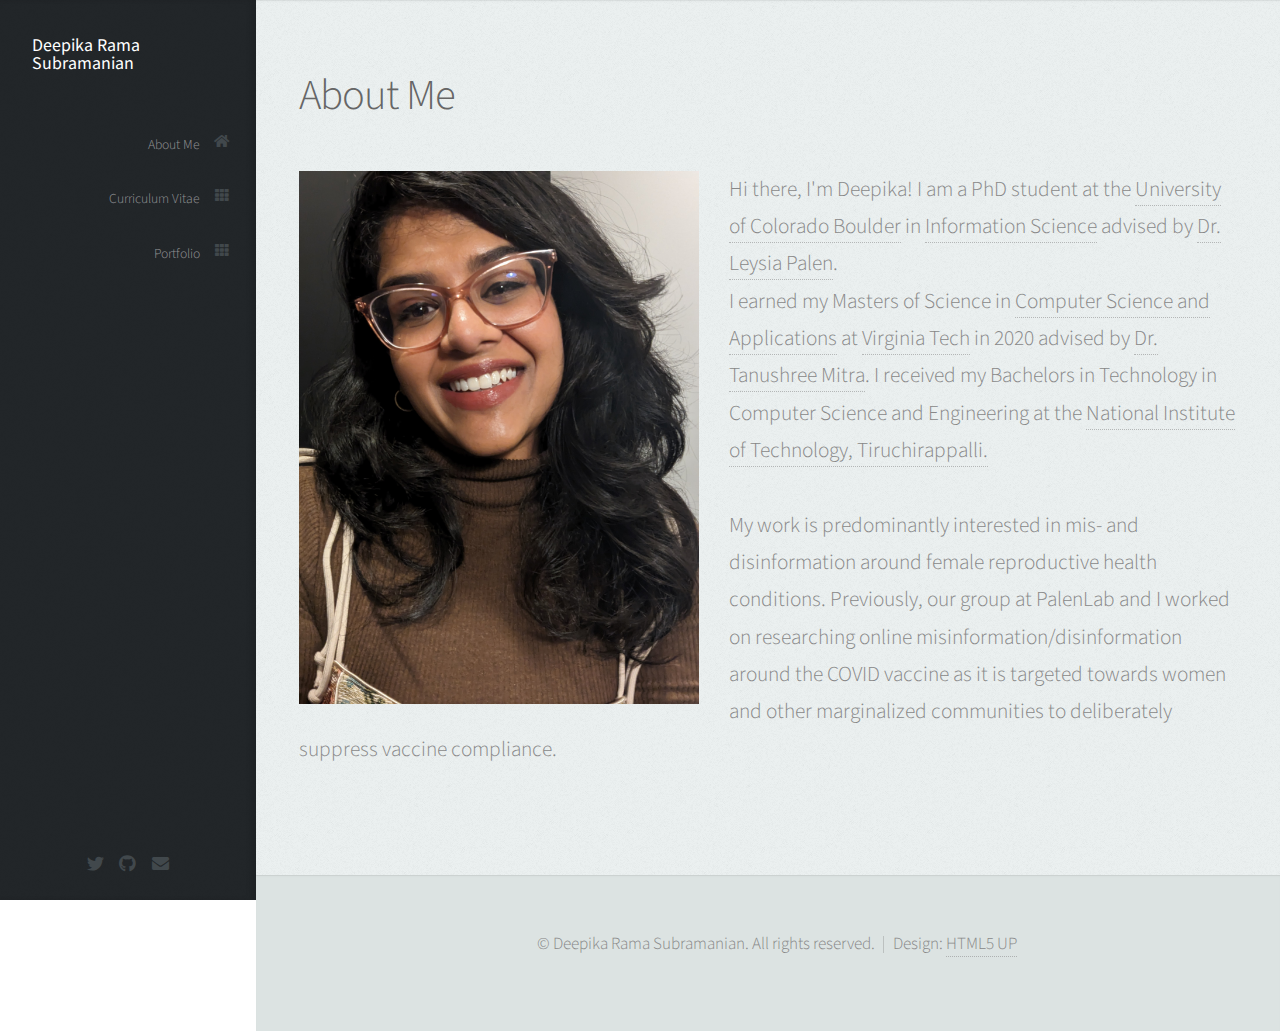
<file: index.html>
<!DOCTYPE HTML>
<!--
	Prologue by HTML5 UP
	html5up.net | @ajlkn
	Free for personal and commercial use under the CCA 3.0 license (html5up.net/license)
-->
<html>
	<head>
		<title>Deepika Rama Subramanian | Ph.D. Student in Information Science at CU Boulder</title>
		<meta charset="utf-8" />
		<meta name="viewport" content="width=device-width, initial-scale=1, user-scalable=no" />
		<link rel="stylesheet" href="assets/css/main.css" />
	</head>
	<body class="is-preload">

		<!-- Header -->
			<div id="header">

				<div class="top">

					<!-- Logo -->
						<div id="logo">
							<!--<span class="image avatar48"><img src="images/avatar.jpg" alt="" /></span>-->
							<h1 id="title">Deepika Rama Subramanian</h1>
						</div>

					<!-- Nav -->
						<nav id="nav">
							<ul>
								<li><!--<a href="#top" id="top-link"><span class="icon solid fa-home">Intro</span></a>--></li>
								<li><!--<a href="#portfolio" id="portfolio-link"><span class="icon solid fa-th">Portfolio</span></a>--></li>
								<li><a href="index.html" id="about-link"><span class="icon solid fa-home">About Me</span></a></li>
								<li><a href="cvpage.html" id="about-link"><span class="icon solid fa-th">Curriculum Vitae</span></a></li>
								<li><a href="portfolio.html" id="about-link"><span class="icon solid fa-th">Portfolio</span></a></li>

								<!--<li><a href="#contact" id="contact-link"><span class="icon solid fa-envelope">Contact</span></a></li>-->
							</ul>
						</nav>

				</div>

				<div class="bottom">

					<!-- Social Icons -->
						<ul class="icons">
							<li><a href="https://twitter.com/DRamaSub" class="icon brands fa-twitter"><span class="label">Twitter</span></a></li>
							<li><a href="https://github.com/deepika-ramasub" class="icon brands fa-github"><span class="label">Github</span></a></li>
							<li><a href="mailto:dera6803@colorado.edu" class="icon solid fa-envelope"><span class="label">Email</span></a></li>
						</ul>

				</div>

			</div>

		<!-- Main -->
			<div id="main">

							<!-- About Me -->
					<section id="about" class="three">
						<div class="container">
								<header>
									<h2>About Me</h2>
								</header>
							
							<a class="image featured"><img src="images/avatar.jpg" alt="" /></a>

							<p>
								Hi there, I'm Deepika! I am a PhD student at the <a href="https://www.colorado.edu/">University of Colorado Boulder</a> in <a href="https://www.colorado.edu/cmci/infoscience">Information Science</a> advised by <a href="https://cmci.colorado.edu/~palen/">Dr. Leysia Palen</a>. <br />
								I earned my Masters of Science in <a href="https://www.cs.vt.edu/">Computer Science and Applications</a> at <a href="https://www.vt.edu/">Virginia Tech</a> in 2020 advised by <a href="http://faculty.washington.edu/tmitra/">Dr. Tanushree Mitra</a>. I received my Bachelors in Technology in Computer Science and Engineering at the <a href="https://nitt.edu/"> National Institute of Technology, Tiruchirappalli.</a> <br /><br />
								My work is predominantly interested in mis- and disinformation around female reproductive health conditions. Previously, our group at PalenLab and I worked on researching  online misinformation/disinformation around the COVID vaccine as it is targeted towards women and other marginalized communities to deliberately suppress vaccine compliance.
							</p>

						</div>
					</section>

				<!-- Contact -->
					<!--<section id="contact" class="four">
						<div class="container">

							<header>
								<h2>Contact</h2>
							</header>

							<p>Elementum sem parturient nulla quam placerat viverra
							mauris non cum elit tempus ullamcorper dolor. Libero rutrum ut lacinia
							donec curae mus. Eleifend id porttitor ac ultricies lobortis sem nunc
							orci ridiculus faucibus a consectetur. Porttitor curae mauris urna mi dolor.</p>

							<form method="post" action="#">
								<div class="row">
									<div class="col-6 col-12-mobile"><input type="text" name="name" placeholder="Name" /></div>
									<div class="col-6 col-12-mobile"><input type="text" name="email" placeholder="Email" /></div>
									<div class="col-12">
										<textarea name="message" placeholder="Message"></textarea>
									</div>
									<div class="col-12">
										<input type="submit" value="Send Message" />
									</div>
								</div>
							</form>

						</div>
					</section>-->

			</div>

		<!-- Footer -->
			<div id="footer">

				<!-- Copyright -->
					<ul class="copyright">
						<li>&copy; Deepika Rama Subramanian. All rights reserved.</li><li>Design: <a href="http://html5up.net">HTML5 UP</a></li>
					</ul>

			</div>

		<!-- Scripts -->
			<script src="assets/js/jquery.min.js"></script>
			<script src="assets/js/jquery.scrolly.min.js"></script>
			<script src="assets/js/jquery.scrollex.min.js"></script>
			<script src="assets/js/browser.min.js"></script>
			<script src="assets/js/breakpoints.min.js"></script>
			<script src="assets/js/util.js"></script>
			<script src="assets/js/main.js"></script>

	</body>
</html>
</file>
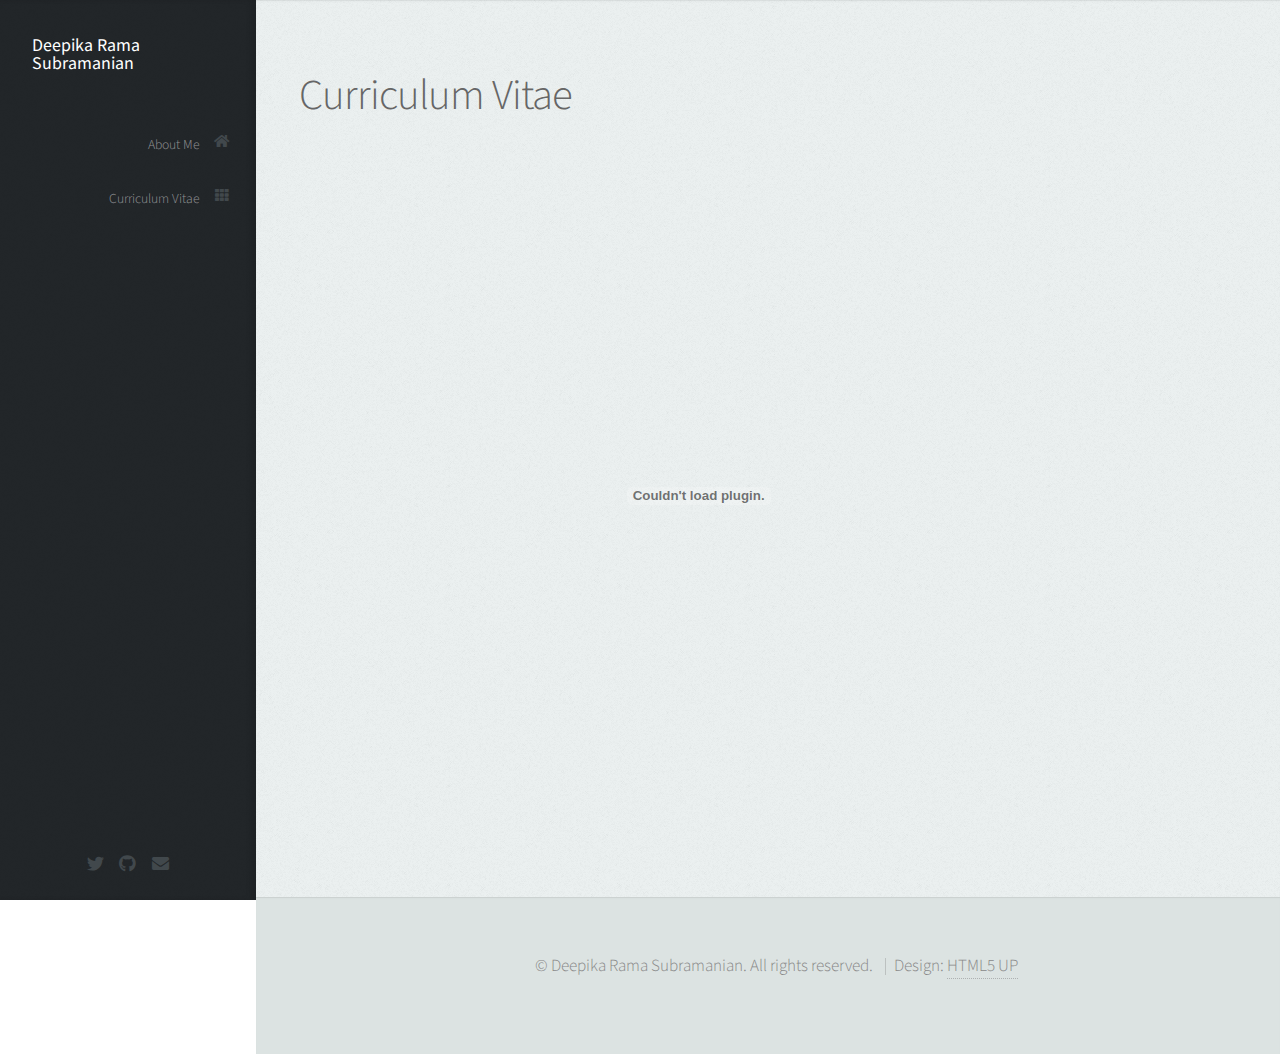
<file: cvpage.html>
<!DOCTYPE HTML>
<!--
	Prologue by HTML5 UP
	html5up.net | @ajlkn
	Free for personal and commercial use under the CCA 3.0 license (html5up.net/license)
-->
<html>
	<head>
		<title>Deepika Rama Subramanian | Ph.D. Student in Information Science at CU Boulder</title>
		<meta charset="utf-8" />
		<meta name="viewport" content="width=device-width, initial-scale=1, user-scalable=no" />
		<link rel="stylesheet" href="assets/css/main.css" />
	</head>
	<body class="is-preload">

		<!-- Header -->
		<div id="header">

			<div class="top">

				<!-- Logo -->
				<div id="logo">
					<!--<span class="image avatar48"><img src="images/avatar.jpg" alt="" /></span>-->
					<h1 id="title">Deepika Rama Subramanian</h1>
				</div>

				<!-- Nav -->
				<nav id="nav">
					<ul>
						<li><!--<a href="#top" id="top-link"><span class="icon solid fa-home">Intro</span></a>--></li>
						<li><!--<a href="#portfolio" id="portfolio-link"><span class="icon solid fa-th">Portfolio</span></a>--></li>
						<li><a href="index.html" id="about-link"><span class="icon solid fa-home">About Me</span></a></li>
						<li><a href="cvpage.html" id="about-link"><span class="icon solid fa-th">Curriculum Vitae</span></a></li>

						<!--<li><a href="#contact" id="contact-link"><span class="icon solid fa-envelope">Contact</span></a></li>-->
					</ul>
				</nav>

			</div>

			<div class="bottom">

				<!-- Social Icons -->
				<ul class="icons">
					<li><a href="https://twitter.com/DRamaSub" class="icon brands fa-twitter"><span class="label">Twitter</span></a></li>
					<li><a href="https://github.com/deepika-ramasub" class="icon brands fa-github"><span class="label">Github</span></a></li>
					<li><a href="mailto:dera6803@colorado.edu" class="icon solid fa-envelope"><span class="label">Email</span></a></li>
				</ul>

			</div>

		</div>
		<div id="main">

			<!-- About Me -->
			<section id="about" class="three">
				<div class="container">
					<header>
						<h2>Curriculum Vitae</h2>
					</header>
					<embed src="CVDeepika.pdf" width="800px" height="650px" />
				</div>
			</section>
			</div>
			<div id="footer">

				<!-- Copyright -->
				<ul class="copyright">
					<li>&copy; Deepika Rama Subramanian. All rights reserved.</li>
					<li>Design: <a href="http://html5up.net">HTML5 UP</a></li>
				</ul>

			</div>


			<!-- Scripts -->
			<script src="assets/js/jquery.min.js"></script>
			<script src="assets/js/jquery.scrolly.min.js"></script>
			<script src="assets/js/jquery.scrollex.min.js"></script>
			<script src="assets/js/browser.min.js"></script>
			<script src="assets/js/breakpoints.min.js"></script>
			<script src="assets/js/util.js"></script>
			<script src="assets/js/main.js"></script>

</body>
</html>
</file>
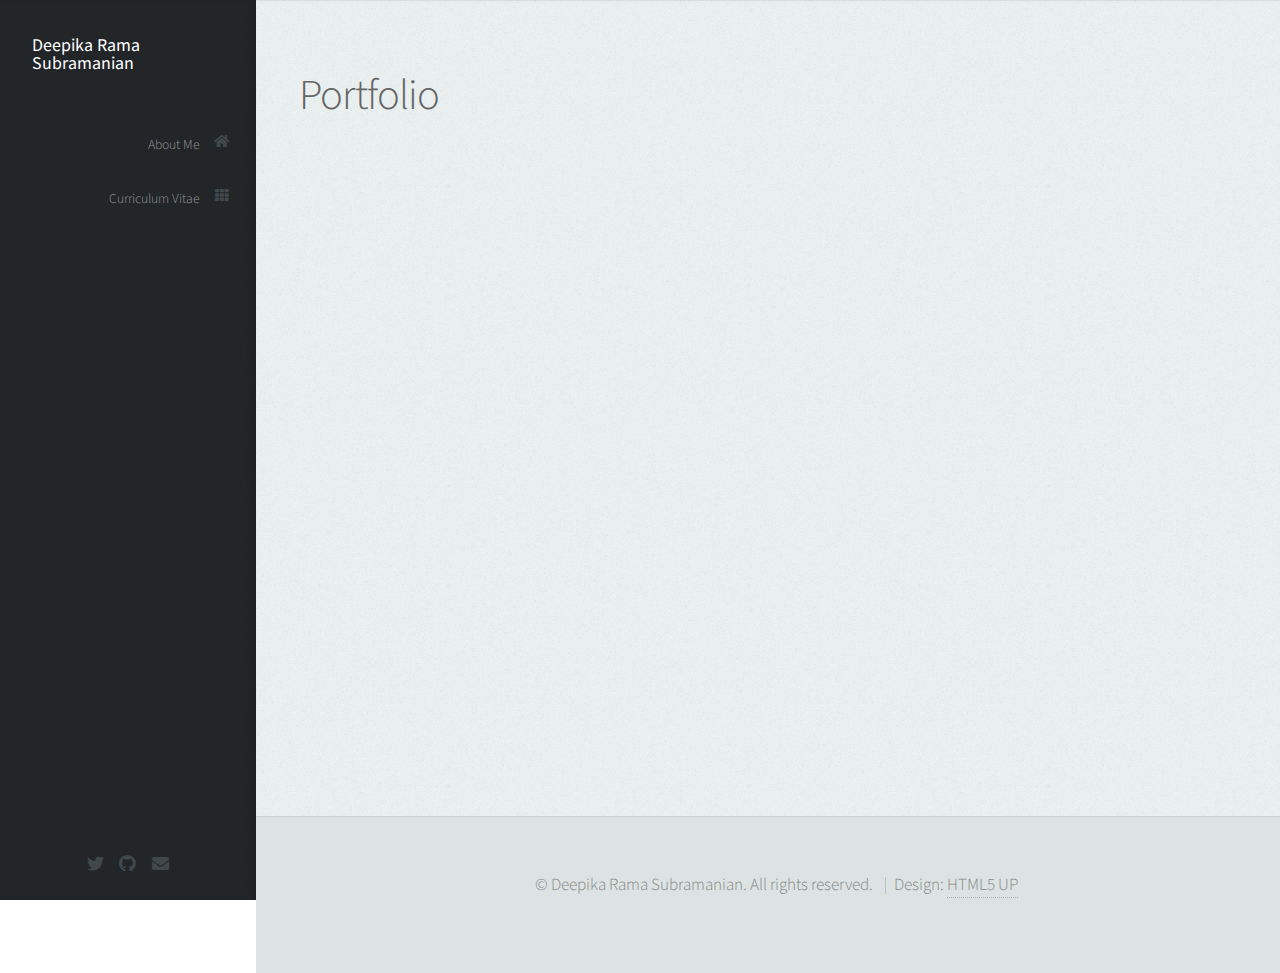
<file: portfolio.html>
<!DOCTYPE HTML>
<!--
	Prologue by HTML5 UP
	html5up.net | @ajlkn
	Free for personal and commercial use under the CCA 3.0 license (html5up.net/license)
-->
<html>
	<head>
		<title>Deepika Rama Subramanian | Ph.D. Student in Information Science at CU Boulder</title>
		<meta charset="utf-8" />
		<meta name="viewport" content="width=device-width, initial-scale=1, user-scalable=no" />
		<link rel="stylesheet" href="assets/css/main.css" />
	</head>
	<body class="is-preload">

		<!-- Header -->
		<div id="header">

			<div class="top">

				<!-- Logo -->
				<div id="logo">
					<!--<span class="image avatar48"><img src="images/avatar.jpg" alt="" /></span>-->
					<h1 id="title">Deepika Rama Subramanian</h1>
				</div>

				<!-- Nav -->
				<nav id="nav">
					<ul>
						<li><!--<a href="#top" id="top-link"><span class="icon solid fa-home">Intro</span></a>--></li>
						<li><!--<a href="#portfolio" id="portfolio-link"><span class="icon solid fa-th">Portfolio</span></a>--></li>
						<li><a href="index.html" id="about-link"><span class="icon solid fa-home">About Me</span></a></li>
						<li><a href="cvpage.html" id="about-link"><span class="icon solid fa-th">Curriculum Vitae</span></a></li>

						<!--<li><a href="#contact" id="contact-link"><span class="icon solid fa-envelope">Contact</span></a></li>-->
					</ul>
				</nav>

			</div>

			<div class="bottom">

				<!-- Social Icons -->
				<ul class="icons">
					<li><a href="https://twitter.com/DRamaSub" class="icon brands fa-twitter"><span class="label">Twitter</span></a></li>
					<li><a href="https://github.com/deepika-ramasub" class="icon brands fa-github"><span class="label">Github</span></a></li>
					<li><a href="mailto:dera6803@colorado.edu" class="icon solid fa-envelope"><span class="label">Email</span></a></li>
				</ul>

			</div>

		</div>
		<div id="main">

			<!-- About Me -->
			<section id="about" class="three">
				<div class="container">
					<header>
						<h2>Portfolio</h2>
					</header>
					<iframe src="https://docs.google.com/presentation/d/e/2PACX-1vTpptQY85Ag7s06M1R1dAOqT0nrG_oL3Lw-0Ch0JU4MG6HWh7t0aDEKneGiL3BvCZWg5IMNRM2msswY/embed?start=true&loop=true&delayms=3000" frameborder="0" width="960" height="569" allowfullscreen="true" mozallowfullscreen="true" webkitallowfullscreen="true"></iframe>
				</div>
			</section>
			</div>
			<div id="footer">

				<!-- Copyright -->
				<ul class="copyright">
					<li>&copy; Deepika Rama Subramanian. All rights reserved.</li>
					<li>Design: <a href="http://html5up.net">HTML5 UP</a></li>
				</ul>

			</div>


			<!-- Scripts -->
			<script src="assets/js/jquery.min.js"></script>
			<script src="assets/js/jquery.scrolly.min.js"></script>
			<script src="assets/js/jquery.scrollex.min.js"></script>
			<script src="assets/js/browser.min.js"></script>
			<script src="assets/js/breakpoints.min.js"></script>
			<script src="assets/js/util.js"></script>
			<script src="assets/js/main.js"></script>

</body>
</html>
</file>
<file: assets/css/main.css>
@import url("fontawesome-all.min.css");
@import url("https://fonts.googleapis.com/css?family=Source+Sans+Pro:300,300italic,400,600");

/*
	Prologue by HTML5 UP
	html5up.net | @ajlkn
	Free for personal and commercial use under the CCA 3.0 license (html5up.net/license)
*/

html, body, div, span, applet, object,
iframe, h1, h2, h3, h4, h5, h6, p, blockquote,
pre, a, abbr, acronym, address, big, cite,
code, del, dfn, em, img, ins, kbd, q, s, samp,
small, strike, strong, sub, sup, tt, var, b,
u, i, center, dl, dt, dd, ol, ul, li, fieldset,
form, label, legend, table, caption, tbody,
tfoot, thead, tr, th, td, article, aside,
canvas, details, embed, figure, figcaption,
footer, header, hgroup, menu, nav, output, ruby,
section, summary, time, mark, audio, video {
	margin: 0;
	padding: 0;
	border: 0;
	font-size: 100%;
	font: inherit;
	vertical-align: baseline;}

article, aside, details, figcaption, figure,
footer, header, hgroup, menu, nav, section {
	display: block;}

body {
	line-height: 1;
}

ol, ul {
	list-style: none;
}

blockquote, q {
	quotes: none;
}

	blockquote:before, blockquote:after, q:before, q:after {
		content: '';
		content: none;
	}

table {
	border-collapse: collapse;
	border-spacing: 0;
}

body {
	-webkit-text-size-adjust: none;
}

mark {
	background-color: transparent;
	color: inherit;
}

input::-moz-focus-inner {
	border: 0;
	padding: 0;
}

input, select, textarea {
	-moz-appearance: none;
	-webkit-appearance: none;
	-ms-appearance: none;
	appearance: none;
}

/* Basic */

	html {
		box-sizing: border-box;
	}

	*, *:before, *:after {
		box-sizing: inherit;
	}

	body {
		background: #fff;
		font-family: 'Source Sans Pro', sans-serif;
		font-size: 19pt;
		font-weight: 300;
		line-height: 1.75em;
		color: #888;
	}

		body.is-preload *, body.is-preload *:before, body.is-preload *:after {
			-moz-animation: none !important;
			-webkit-animation: none !important;
			-ms-animation: none !important;
			animation: none !important;
			-moz-transition: none !important;
			-webkit-transition: none !important;
			-ms-transition: none !important;
			transition: none !important;
		}

	input, textarea, select {
		font-family: 'Source Sans Pro', sans-serif;
		font-size: 19pt;
		font-weight: 300;
		line-height: 1.75em;
		color: #888;
	}

	h1, h2, h3, h4, h5, h6 {
		font-weight: 300;
		color: #666;
		line-height: 1.5em;
	}

	h1 a, h2 a, h3 a, h4 a, h5 a, h6 a {
		color: inherit;
		text-decoration: none;
	}

		h1 a strong, h2 a strong, h3 a strong, h4 a strong, h5 a strong, h6 a strong {
			color: #333;
		}

	h2 {
		font-size: 2em;
		letter-spacing: -1px;
	}

		h2.alt {
			color: #888;
		}

			h2.alt strong {
				color: #666;
			}

	h3 {
		font-size: 1.5em;
	}

	header {
		margin: 0 0 2em 0;
	}

		header > p {
			margin: 1em 0 0 0;
		}

	footer {
		margin: 2em 0 0 0;
	}

	strong, b {
		font-weight: 300;
		color: #666;
	}

	em, i {
		font-style: italic;
	}

	a {
		text-decoration: none;
		color: inherit;
		border-bottom: dotted 1px rgba(128, 128, 128, 0.5);
		-moz-transition: color 0.35s ease-in-out, border-bottom-color 0.35s ease-in-out;
		-webkit-transition: color 0.35s ease-in-out, border-bottom-color 0.35s ease-in-out;
		-ms-transition: color 0.35s ease-in-out, border-bottom-color 0.35s ease-in-out;
		transition: color 0.35s ease-in-out, border-bottom-color 0.35s ease-in-out;
		outline: 0;
	}

		a:hover {
			color: #E27689;
			border-bottom-color: rgba(255, 255, 255, 0);
		}

	sub {
		position: relative;
		top: 0.5em;
		font-size: 0.8em;
	}

	sup {
		position: relative;
		top: -0.5em;
		font-size: 0.8em;
	}

	hr {
		border: 0;
		border-top: solid 1px #ddd;
	}

	blockquote {
		border-left: solid 0.5em #ddd;
		padding: 1em 0 1em 2em;
		font-style: italic;
	}

	p, ul, ol, dl, table {
		margin-bottom: 2em;
	}

	br.clear {
		clear: both;
	}

/* Container */

	.container {
		margin: 0 auto;
		max-width: 100%;
		width: 1400px;
	}

		@media screen and (min-width: 961px) and (max-width: 1880px) {

			.container {
				width: 1200px;
			}

		}

		@media screen and (min-width: 961px) and (max-width: 1620px) {

			.container {
				width: 960px;
			}

		}

		@media screen and (min-width: 961px) and (max-width: 1320px) {

			.container {
				width: 100%;
			}

		}

		@media screen and (max-width: 960px) {

			.container {
				width: 100%;
			}

		}

		@media screen and (max-width: 736px) {

			.container {
				width: 100%;
			}

		}

/* Row */

	.row {
		display: flex;
		flex-wrap: wrap;
		box-sizing: border-box;
		align-items: stretch;
	}

		.row > * {
			box-sizing: border-box;
		}

		.row.gtr-uniform > * > :last-child {
			margin-bottom: 0;
		}

		.row.aln-left {
			justify-content: flex-start;
		}

		.row.aln-center {
			justify-content: center;
		}

		.row.aln-right {
			justify-content: flex-end;
		}

		.row.aln-top {
			align-items: flex-start;
		}

		.row.aln-middle {
			align-items: center;
		}

		.row.aln-bottom {
			align-items: flex-end;
		}

		.row > .imp {
			order: -1;
		}

		.row > .col-1 {
			width: 8.33333%;
		}

		.row > .off-1 {
			margin-left: 8.33333%;
		}

		.row > .col-2 {
			width: 16.66667%;
		}

		.row > .off-2 {
			margin-left: 16.66667%;
		}

		.row > .col-3 {
			width: 25%;
		}

		.row > .off-3 {
			margin-left: 25%;
		}

		.row > .col-4 {
			width: 33.33333%;
		}

		.row > .off-4 {
			margin-left: 33.33333%;
		}

		.row > .col-5 {
			width: 41.66667%;
		}

		.row > .off-5 {
			margin-left: 41.66667%;
		}

		.row > .col-6 {
			width: 50%;
		}

		.row > .off-6 {
			margin-left: 50%;
		}

		.row > .col-7 {
			width: 58.33333%;
		}

		.row > .off-7 {
			margin-left: 58.33333%;
		}

		.row > .col-8 {
			width: 66.66667%;
		}

		.row > .off-8 {
			margin-left: 66.66667%;
		}

		.row > .col-9 {
			width: 75%;
		}

		.row > .off-9 {
			margin-left: 75%;
		}

		.row > .col-10 {
			width: 83.33333%;
		}

		.row > .off-10 {
			margin-left: 83.33333%;
		}

		.row > .col-11 {
			width: 91.66667%;
		}

		.row > .off-11 {
			margin-left: 91.66667%;
		}

		.row > .col-12 {
			width: 100%;
		}

		.row > .off-12 {
			margin-left: 100%;
		}

		.row.gtr-0 {
			margin-top: 0px;
			margin-left: 0px;
		}

			.row.gtr-0 > * {
				padding: 0px 0 0 0px;
			}

			.row.gtr-0.gtr-uniform {
				margin-top: 0px;
			}

				.row.gtr-0.gtr-uniform > * {
					padding-top: 0px;
				}

		.row.gtr-25 {
			margin-top: -10px;
			margin-left: -10px;
		}

			.row.gtr-25 > * {
				padding: 10px 0 0 10px;
			}

			.row.gtr-25.gtr-uniform {
				margin-top: -10px;
			}

				.row.gtr-25.gtr-uniform > * {
					padding-top: 10px;
				}

		.row.gtr-50 {
			margin-top: -20px;
			margin-left: -20px;
		}

			.row.gtr-50 > * {
				padding: 20px 0 0 20px;
			}

			.row.gtr-50.gtr-uniform {
				margin-top: -20px;
			}

				.row.gtr-50.gtr-uniform > * {
					padding-top: 20px;
				}

		.row {
			margin-top: -40px;
			margin-left: -40px;
		}

			.row > * {
				padding: 40px 0 0 40px;
			}

			.row.gtr-uniform {
				margin-top: -40px;
			}

				.row.gtr-uniform > * {
					padding-top: 40px;
				}

		.row.gtr-150 {
			margin-top: -60px;
			margin-left: -60px;
		}

			.row.gtr-150 > * {
				padding: 60px 0 0 60px;
			}

			.row.gtr-150.gtr-uniform {
				margin-top: -60px;
			}

				.row.gtr-150.gtr-uniform > * {
					padding-top: 60px;
				}

		.row.gtr-200 {
			margin-top: -80px;
			margin-left: -80px;
		}

			.row.gtr-200 > * {
				padding: 80px 0 0 80px;
			}

			.row.gtr-200.gtr-uniform {
				margin-top: -80px;
			}

				.row.gtr-200.gtr-uniform > * {
					padding-top: 80px;
				}

		@media screen and (min-width: 961px) and (max-width: 1880px) {

			.row {
				display: flex;
				flex-wrap: wrap;
				box-sizing: border-box;
				align-items: stretch;
			}

				.row > * {
					box-sizing: border-box;
				}

				.row.gtr-uniform > * > :last-child {
					margin-bottom: 0;
				}

				.row.aln-left {
					justify-content: flex-start;
				}

				.row.aln-center {
					justify-content: center;
				}

				.row.aln-right {
					justify-content: flex-end;
				}

				.row.aln-top {
					align-items: flex-start;
				}

				.row.aln-middle {
					align-items: center;
				}

				.row.aln-bottom {
					align-items: flex-end;
				}

				.row > .imp-wide {
					order: -1;
				}

				.row > .col-1-wide {
					width: 8.33333%;
				}

				.row > .off-1-wide {
					margin-left: 8.33333%;
				}

				.row > .col-2-wide {
					width: 16.66667%;
				}

				.row > .off-2-wide {
					margin-left: 16.66667%;
				}

				.row > .col-3-wide {
					width: 25%;
				}

				.row > .off-3-wide {
					margin-left: 25%;
				}

				.row > .col-4-wide {
					width: 33.33333%;
				}

				.row > .off-4-wide {
					margin-left: 33.33333%;
				}

				.row > .col-5-wide {
					width: 41.66667%;
				}

				.row > .off-5-wide {
					margin-left: 41.66667%;
				}

				.row > .col-6-wide {
					width: 50%;
				}

				.row > .off-6-wide {
					margin-left: 50%;
				}

				.row > .col-7-wide {
					width: 58.33333%;
				}

				.row > .off-7-wide {
					margin-left: 58.33333%;
				}

				.row > .col-8-wide {
					width: 66.66667%;
				}

				.row > .off-8-wide {
					margin-left: 66.66667%;
				}

				.row > .col-9-wide {
					width: 75%;
				}

				.row > .off-9-wide {
					margin-left: 75%;
				}

				.row > .col-10-wide {
					width: 83.33333%;
				}

				.row > .off-10-wide {
					margin-left: 83.33333%;
				}

				.row > .col-11-wide {
					width: 91.66667%;
				}

				.row > .off-11-wide {
					margin-left: 91.66667%;
				}

				.row > .col-12-wide {
					width: 100%;
				}

				.row > .off-12-wide {
					margin-left: 100%;
				}

				.row.gtr-0 {
					margin-top: 0px;
					margin-left: 0px;
				}

					.row.gtr-0 > * {
						padding: 0px 0 0 0px;
					}

					.row.gtr-0.gtr-uniform {
						margin-top: 0px;
					}

						.row.gtr-0.gtr-uniform > * {
							padding-top: 0px;
						}

				.row.gtr-25 {
					margin-top: -10px;
					margin-left: -10px;
				}

					.row.gtr-25 > * {
						padding: 10px 0 0 10px;
					}

					.row.gtr-25.gtr-uniform {
						margin-top: -10px;
					}

						.row.gtr-25.gtr-uniform > * {
							padding-top: 10px;
						}

				.row.gtr-50 {
					margin-top: -20px;
					margin-left: -20px;
				}

					.row.gtr-50 > * {
						padding: 20px 0 0 20px;
					}

					.row.gtr-50.gtr-uniform {
						margin-top: -20px;
					}

						.row.gtr-50.gtr-uniform > * {
							padding-top: 20px;
						}

				.row {
					margin-top: -40px;
					margin-left: -40px;
				}

					.row > * {
						padding: 40px 0 0 40px;
					}

					.row.gtr-uniform {
						margin-top: -40px;
					}

						.row.gtr-uniform > * {
							padding-top: 40px;
						}

				.row.gtr-150 {
					margin-top: -60px;
					margin-left: -60px;
				}

					.row.gtr-150 > * {
						padding: 60px 0 0 60px;
					}

					.row.gtr-150.gtr-uniform {
						margin-top: -60px;
					}

						.row.gtr-150.gtr-uniform > * {
							padding-top: 60px;
						}

				.row.gtr-200 {
					margin-top: -80px;
					margin-left: -80px;
				}

					.row.gtr-200 > * {
						padding: 80px 0 0 80px;
					}

					.row.gtr-200.gtr-uniform {
						margin-top: -80px;
					}

						.row.gtr-200.gtr-uniform > * {
							padding-top: 80px;
						}

		}

		@media screen and (min-width: 961px) and (max-width: 1620px) {

			.row {
				display: flex;
				flex-wrap: wrap;
				box-sizing: border-box;
				align-items: stretch;
			}

				.row > * {
					box-sizing: border-box;
				}

				.row.gtr-uniform > * > :last-child {
					margin-bottom: 0;
				}

				.row.aln-left {
					justify-content: flex-start;
				}

				.row.aln-center {
					justify-content: center;
				}

				.row.aln-right {
					justify-content: flex-end;
				}

				.row.aln-top {
					align-items: flex-start;
				}

				.row.aln-middle {
					align-items: center;
				}

				.row.aln-bottom {
					align-items: flex-end;
				}

				.row > .imp-normal {
					order: -1;
				}

				.row > .col-1-normal {
					width: 8.33333%;
				}

				.row > .off-1-normal {
					margin-left: 8.33333%;
				}

				.row > .col-2-normal {
					width: 16.66667%;
				}

				.row > .off-2-normal {
					margin-left: 16.66667%;
				}

				.row > .col-3-normal {
					width: 25%;
				}

				.row > .off-3-normal {
					margin-left: 25%;
				}

				.row > .col-4-normal {
					width: 33.33333%;
				}

				.row > .off-4-normal {
					margin-left: 33.33333%;
				}

				.row > .col-5-normal {
					width: 41.66667%;
				}

				.row > .off-5-normal {
					margin-left: 41.66667%;
				}

				.row > .col-6-normal {
					width: 50%;
				}

				.row > .off-6-normal {
					margin-left: 50%;
				}

				.row > .col-7-normal {
					width: 58.33333%;
				}

				.row > .off-7-normal {
					margin-left: 58.33333%;
				}

				.row > .col-8-normal {
					width: 66.66667%;
				}

				.row > .off-8-normal {
					margin-left: 66.66667%;
				}

				.row > .col-9-normal {
					width: 75%;
				}

				.row > .off-9-normal {
					margin-left: 75%;
				}

				.row > .col-10-normal {
					width: 83.33333%;
				}

				.row > .off-10-normal {
					margin-left: 83.33333%;
				}

				.row > .col-11-normal {
					width: 91.66667%;
				}

				.row > .off-11-normal {
					margin-left: 91.66667%;
				}

				.row > .col-12-normal {
					width: 100%;
				}

				.row > .off-12-normal {
					margin-left: 100%;
				}

				.row.gtr-0 {
					margin-top: 0px;
					margin-left: 0px;
				}

					.row.gtr-0 > * {
						padding: 0px 0 0 0px;
					}

					.row.gtr-0.gtr-uniform {
						margin-top: 0px;
					}

						.row.gtr-0.gtr-uniform > * {
							padding-top: 0px;
						}

				.row.gtr-25 {
					margin-top: -10px;
					margin-left: -10px;
				}

					.row.gtr-25 > * {
						padding: 10px 0 0 10px;
					}

					.row.gtr-25.gtr-uniform {
						margin-top: -10px;
					}

						.row.gtr-25.gtr-uniform > * {
							padding-top: 10px;
						}

				.row.gtr-50 {
					margin-top: -20px;
					margin-left: -20px;
				}

					.row.gtr-50 > * {
						padding: 20px 0 0 20px;
					}

					.row.gtr-50.gtr-uniform {
						margin-top: -20px;
					}

						.row.gtr-50.gtr-uniform > * {
							padding-top: 20px;
						}

				.row {
					margin-top: -40px;
					margin-left: -40px;
				}

					.row > * {
						padding: 40px 0 0 40px;
					}

					.row.gtr-uniform {
						margin-top: -40px;
					}

						.row.gtr-uniform > * {
							padding-top: 40px;
						}

				.row.gtr-150 {
					margin-top: -60px;
					margin-left: -60px;
				}

					.row.gtr-150 > * {
						padding: 60px 0 0 60px;
					}

					.row.gtr-150.gtr-uniform {
						margin-top: -60px;
					}

						.row.gtr-150.gtr-uniform > * {
							padding-top: 60px;
						}

				.row.gtr-200 {
					margin-top: -80px;
					margin-left: -80px;
				}

					.row.gtr-200 > * {
						padding: 80px 0 0 80px;
					}

					.row.gtr-200.gtr-uniform {
						margin-top: -80px;
					}

						.row.gtr-200.gtr-uniform > * {
							padding-top: 80px;
						}

		}

		@media screen and (min-width: 961px) and (max-width: 1320px) {

			.row {
				display: flex;
				flex-wrap: wrap;
				box-sizing: border-box;
				align-items: stretch;
			}

				.row > * {
					box-sizing: border-box;
				}

				.row.gtr-uniform > * > :last-child {
					margin-bottom: 0;
				}

				.row.aln-left {
					justify-content: flex-start;
				}

				.row.aln-center {
					justify-content: center;
				}

				.row.aln-right {
					justify-content: flex-end;
				}

				.row.aln-top {
					align-items: flex-start;
				}

				.row.aln-middle {
					align-items: center;
				}

				.row.aln-bottom {
					align-items: flex-end;
				}

				.row > .imp-narrow {
					order: -1;
				}

				.row > .col-1-narrow {
					width: 8.33333%;
				}

				.row > .off-1-narrow {
					margin-left: 8.33333%;
				}

				.row > .col-2-narrow {
					width: 16.66667%;
				}

				.row > .off-2-narrow {
					margin-left: 16.66667%;
				}

				.row > .col-3-narrow {
					width: 25%;
				}

				.row > .off-3-narrow {
					margin-left: 25%;
				}

				.row > .col-4-narrow {
					width: 33.33333%;
				}

				.row > .off-4-narrow {
					margin-left: 33.33333%;
				}

				.row > .col-5-narrow {
					width: 41.66667%;
				}

				.row > .off-5-narrow {
					margin-left: 41.66667%;
				}

				.row > .col-6-narrow {
					width: 50%;
				}

				.row > .off-6-narrow {
					margin-left: 50%;
				}

				.row > .col-7-narrow {
					width: 58.33333%;
				}

				.row > .off-7-narrow {
					margin-left: 58.33333%;
				}

				.row > .col-8-narrow {
					width: 66.66667%;
				}

				.row > .off-8-narrow {
					margin-left: 66.66667%;
				}

				.row > .col-9-narrow {
					width: 75%;
				}

				.row > .off-9-narrow {
					margin-left: 75%;
				}

				.row > .col-10-narrow {
					width: 83.33333%;
				}

				.row > .off-10-narrow {
					margin-left: 83.33333%;
				}

				.row > .col-11-narrow {
					width: 91.66667%;
				}

				.row > .off-11-narrow {
					margin-left: 91.66667%;
				}

				.row > .col-12-narrow {
					width: 100%;
				}

				.row > .off-12-narrow {
					margin-left: 100%;
				}

				.row.gtr-0 {
					margin-top: 0px;
					margin-left: 0px;
				}

					.row.gtr-0 > * {
						padding: 0px 0 0 0px;
					}

					.row.gtr-0.gtr-uniform {
						margin-top: 0px;
					}

						.row.gtr-0.gtr-uniform > * {
							padding-top: 0px;
						}

				.row.gtr-25 {
					margin-top: -5px;
					margin-left: -5px;
				}

					.row.gtr-25 > * {
						padding: 5px 0 0 5px;
					}

					.row.gtr-25.gtr-uniform {
						margin-top: -5px;
					}

						.row.gtr-25.gtr-uniform > * {
							padding-top: 5px;
						}

				.row.gtr-50 {
					margin-top: -10px;
					margin-left: -10px;
				}

					.row.gtr-50 > * {
						padding: 10px 0 0 10px;
					}

					.row.gtr-50.gtr-uniform {
						margin-top: -10px;
					}

						.row.gtr-50.gtr-uniform > * {
							padding-top: 10px;
						}

				.row {
					margin-top: -20px;
					margin-left: -20px;
				}

					.row > * {
						padding: 20px 0 0 20px;
					}

					.row.gtr-uniform {
						margin-top: -20px;
					}

						.row.gtr-uniform > * {
							padding-top: 20px;
						}

				.row.gtr-150 {
					margin-top: -30px;
					margin-left: -30px;
				}

					.row.gtr-150 > * {
						padding: 30px 0 0 30px;
					}

					.row.gtr-150.gtr-uniform {
						margin-top: -30px;
					}

						.row.gtr-150.gtr-uniform > * {
							padding-top: 30px;
						}

				.row.gtr-200 {
					margin-top: -40px;
					margin-left: -40px;
				}

					.row.gtr-200 > * {
						padding: 40px 0 0 40px;
					}

					.row.gtr-200.gtr-uniform {
						margin-top: -40px;
					}

						.row.gtr-200.gtr-uniform > * {
							padding-top: 40px;
						}

		}

		@media screen and (max-width: 960px) {

			.row {
				display: flex;
				flex-wrap: wrap;
				box-sizing: border-box;
				align-items: stretch;
			}

				.row > * {
					box-sizing: border-box;
				}

				.row.gtr-uniform > * > :last-child {
					margin-bottom: 0;
				}

				.row.aln-left {
					justify-content: flex-start;
				}

				.row.aln-center {
					justify-content: center;
				}

				.row.aln-right {
					justify-content: flex-end;
				}

				.row.aln-top {
					align-items: flex-start;
				}

				.row.aln-middle {
					align-items: center;
				}

				.row.aln-bottom {
					align-items: flex-end;
				}

				.row > .imp-narrower {
					order: -1;
				}

				.row > .col-1-narrower {
					width: 8.33333%;
				}

				.row > .off-1-narrower {
					margin-left: 8.33333%;
				}

				.row > .col-2-narrower {
					width: 16.66667%;
				}

				.row > .off-2-narrower {
					margin-left: 16.66667%;
				}

				.row > .col-3-narrower {
					width: 25%;
				}

				.row > .off-3-narrower {
					margin-left: 25%;
				}

				.row > .col-4-narrower {
					width: 33.33333%;
				}

				.row > .off-4-narrower {
					margin-left: 33.33333%;
				}

				.row > .col-5-narrower {
					width: 41.66667%;
				}

				.row > .off-5-narrower {
					margin-left: 41.66667%;
				}

				.row > .col-6-narrower {
					width: 50%;
				}

				.row > .off-6-narrower {
					margin-left: 50%;
				}

				.row > .col-7-narrower {
					width: 58.33333%;
				}

				.row > .off-7-narrower {
					margin-left: 58.33333%;
				}

				.row > .col-8-narrower {
					width: 66.66667%;
				}

				.row > .off-8-narrower {
					margin-left: 66.66667%;
				}

				.row > .col-9-narrower {
					width: 75%;
				}

				.row > .off-9-narrower {
					margin-left: 75%;
				}

				.row > .col-10-narrower {
					width: 83.33333%;
				}

				.row > .off-10-narrower {
					margin-left: 83.33333%;
				}

				.row > .col-11-narrower {
					width: 91.66667%;
				}

				.row > .off-11-narrower {
					margin-left: 91.66667%;
				}

				.row > .col-12-narrower {
					width: 100%;
				}

				.row > .off-12-narrower {
					margin-left: 100%;
				}

				.row.gtr-0 {
					margin-top: 0px;
					margin-left: 0px;
				}

					.row.gtr-0 > * {
						padding: 0px 0 0 0px;
					}

					.row.gtr-0.gtr-uniform {
						margin-top: 0px;
					}

						.row.gtr-0.gtr-uniform > * {
							padding-top: 0px;
						}

				.row.gtr-25 {
					margin-top: -5px;
					margin-left: -5px;
				}

					.row.gtr-25 > * {
						padding: 5px 0 0 5px;
					}

					.row.gtr-25.gtr-uniform {
						margin-top: -5px;
					}

						.row.gtr-25.gtr-uniform > * {
							padding-top: 5px;
						}

				.row.gtr-50 {
					margin-top: -10px;
					margin-left: -10px;
				}

					.row.gtr-50 > * {
						padding: 10px 0 0 10px;
					}

					.row.gtr-50.gtr-uniform {
						margin-top: -10px;
					}

						.row.gtr-50.gtr-uniform > * {
							padding-top: 10px;
						}

				.row {
					margin-top: -20px;
					margin-left: -20px;
				}

					.row > * {
						padding: 20px 0 0 20px;
					}

					.row.gtr-uniform {
						margin-top: -20px;
					}

						.row.gtr-uniform > * {
							padding-top: 20px;
						}

				.row.gtr-150 {
					margin-top: -30px;
					margin-left: -30px;
				}

					.row.gtr-150 > * {
						padding: 30px 0 0 30px;
					}

					.row.gtr-150.gtr-uniform {
						margin-top: -30px;
					}

						.row.gtr-150.gtr-uniform > * {
							padding-top: 30px;
						}

				.row.gtr-200 {
					margin-top: -40px;
					margin-left: -40px;
				}

					.row.gtr-200 > * {
						padding: 40px 0 0 40px;
					}

					.row.gtr-200.gtr-uniform {
						margin-top: -40px;
					}

						.row.gtr-200.gtr-uniform > * {
							padding-top: 40px;
						}

		}

		@media screen and (max-width: 736px) {

			.row {
				display: flex;
				flex-wrap: wrap;
				box-sizing: border-box;
				align-items: stretch;
			}

				.row > * {
					box-sizing: border-box;
				}

				.row.gtr-uniform > * > :last-child {
					margin-bottom: 0;
				}

				.row.aln-left {
					justify-content: flex-start;
				}

				.row.aln-center {
					justify-content: center;
				}

				.row.aln-right {
					justify-content: flex-end;
				}

				.row.aln-top {
					align-items: flex-start;
				}

				.row.aln-middle {
					align-items: center;
				}

				.row.aln-bottom {
					align-items: flex-end;
				}

				.row > .imp-mobile {
					order: -1;
				}

				.row > .col-1-mobile {
					width: 8.33333%;
				}

				.row > .off-1-mobile {
					margin-left: 8.33333%;
				}

				.row > .col-2-mobile {
					width: 16.66667%;
				}

				.row > .off-2-mobile {
					margin-left: 16.66667%;
				}

				.row > .col-3-mobile {
					width: 25%;
				}

				.row > .off-3-mobile {
					margin-left: 25%;
				}

				.row > .col-4-mobile {
					width: 33.33333%;
				}

				.row > .off-4-mobile {
					margin-left: 33.33333%;
				}

				.row > .col-5-mobile {
					width: 41.66667%;
				}

				.row > .off-5-mobile {
					margin-left: 41.66667%;
				}

				.row > .col-6-mobile {
					width: 50%;
				}

				.row > .off-6-mobile {
					margin-left: 50%;
				}

				.row > .col-7-mobile {
					width: 58.33333%;
				}

				.row > .off-7-mobile {
					margin-left: 58.33333%;
				}

				.row > .col-8-mobile {
					width: 66.66667%;
				}

				.row > .off-8-mobile {
					margin-left: 66.66667%;
				}

				.row > .col-9-mobile {
					width: 75%;
				}

				.row > .off-9-mobile {
					margin-left: 75%;
				}

				.row > .col-10-mobile {
					width: 83.33333%;
				}

				.row > .off-10-mobile {
					margin-left: 83.33333%;
				}

				.row > .col-11-mobile {
					width: 91.66667%;
				}

				.row > .off-11-mobile {
					margin-left: 91.66667%;
				}

				.row > .col-12-mobile {
					width: 100%;
				}

				.row > .off-12-mobile {
					margin-left: 100%;
				}

				.row.gtr-0 {
					margin-top: 0px;
					margin-left: 0px;
				}

					.row.gtr-0 > * {
						padding: 0px 0 0 0px;
					}

					.row.gtr-0.gtr-uniform {
						margin-top: 0px;
					}

						.row.gtr-0.gtr-uniform > * {
							padding-top: 0px;
						}

				.row.gtr-25 {
					margin-top: -5px;
					margin-left: -5px;
				}

					.row.gtr-25 > * {
						padding: 5px 0 0 5px;
					}

					.row.gtr-25.gtr-uniform {
						margin-top: -5px;
					}

						.row.gtr-25.gtr-uniform > * {
							padding-top: 5px;
						}

				.row.gtr-50 {
					margin-top: -10px;
					margin-left: -10px;
				}

					.row.gtr-50 > * {
						padding: 10px 0 0 10px;
					}

					.row.gtr-50.gtr-uniform {
						margin-top: -10px;
					}

						.row.gtr-50.gtr-uniform > * {
							padding-top: 10px;
						}

				.row {
					margin-top: -20px;
					margin-left: -20px;
				}

					.row > * {
						padding: 20px 0 0 20px;
					}

					.row.gtr-uniform {
						margin-top: -20px;
					}

						.row.gtr-uniform > * {
							padding-top: 20px;
						}

				.row.gtr-150 {
					margin-top: -30px;
					margin-left: -30px;
				}

					.row.gtr-150 > * {
						padding: 30px 0 0 30px;
					}

					.row.gtr-150.gtr-uniform {
						margin-top: -30px;
					}

						.row.gtr-150.gtr-uniform > * {
							padding-top: 30px;
						}

				.row.gtr-200 {
					margin-top: -40px;
					margin-left: -40px;
				}

					.row.gtr-200 > * {
						padding: 40px 0 0 40px;
					}

					.row.gtr-200.gtr-uniform {
						margin-top: -40px;
					}

						.row.gtr-200.gtr-uniform > * {
							padding-top: 40px;
						}

		}

/* Sections/Article */

	section, article {
		margin-bottom: 3em;
	}

		section > :last-child,
		section > .container, section:last-child, article > :last-child,
		article > .container, article:last-child {
			margin-bottom: 0;
		}

		.row > section, .row > article {
			margin-bottom: 0;
		}

/* Image */

	.image {
		display: inline-block;
		border: 0;
	}

		.image img {
			display: block;
			width: 100%;
		}

		.image.avatar48 {
			width: 48px;
			height: 48px;
			background: #f00;
		}

			.image.avatar48 img {
				width: 48px;
				height: 48px;
			}

		.image.fit {
			display: block;
			width: 100%;
		}

		.image.featured {
			/*display: block;
			width: 30%;
			margin-left: auto;
			margin-right: auto;
			border-radius: 50%;*/
			/*margin: 0 0 2em 0;*/
			float: left;
			margin-right: 30px;
			margin-bottom: 1px;
			width: 400px;
			border-radius: 50%;
		}

		.image.left {
			float: left;
			margin: 0 2em 2em 0;
		}

		.image.centered {
			display: block;
			margin: 0 0 2em 0;
		}

			.image.centered img {
				margin: 0 auto;
				width: auto;
			}

/* List */

	ul {
		list-style: disc;
		padding-left: 1em;
	}

		ul li {
			padding-left: 0.5em;
		}

	ol {
		list-style: decimal;
		padding-left: 1.25em;
	}

		ol li {
			padding-left: 0.25em;
		}

/* Icons */

	ul.icons {
		cursor: default;
		list-style: none;
		padding-left: 0;
	}

		ul.icons li {
			display: inline-block;
			padding-left: 0;
		}

		ul.icons a {
			display: inline-block;
			width: 2em;
			height: 2em;
			line-height: 2em;
			text-align: center;
			border: 0;
		}

/* Form */

	form label {
		display: block;
		text-align: left;
		margin-bottom: 0.5em;
	}

	form input[type="text"],
	form input[type="email"],
	form input[type="password"],
	form select,
	form textarea {
		position: relative;
		-webkit-appearance: none;
		display: block;
		border: 0;
		outline: 0;
		background: #fff;
		background: rgba(255, 255, 255, 0.75);
		width: 100%;
		border-radius: 0.35em;
		padding: 0.75em 1em 0.75em 1em;
		box-shadow: inset 0 0.1em 0.1em 0 rgba(0, 0, 0, 0.05);
		border: solid 1px rgba(0, 0, 0, 0.15);
		-moz-transition: all 0.35s ease-in-out;
		-webkit-transition: all 0.35s ease-in-out;
		-ms-transition: all 0.35s ease-in-out;
		transition: all 0.35s ease-in-out;
	}

		form input[type="text"]:focus,
		form input[type="email"]:focus,
		form input[type="password"]:focus,
		form select:focus,
		form textarea:focus {
			box-shadow: 0 0 2px 1px #8ebebc;
			background: #fff;
		}

	form input[type="text"],
	form input[type="email"],
	form input[type="password"],
	form select {
		line-height: 1.25em;
	}

	form textarea {
		min-height: 14em;
	}

	form ::-webkit-input-placeholder {
		color: #555 !important;
	}

	form :-moz-placeholder {
		color: #555 !important;
	}

	form ::-moz-placeholder {
		color: #555 !important;
	}

	form :-ms-input-placeholder {
		color: #555 !important;
	}

	form ::-moz-focus-inner {
		border: 0;
	}

/* Table */

	table {
		width: 100%;
		text-align: left;
	}

		table tbody tr:nth-child(2n+2) {
			background: #f4f4f4;
		}

		table td {
			padding: 0.5em 1em 0.5em 1em;
		}

		table th {
			text-align: left;
			padding: 0.5em 1em 0.5em 1em;
			color: #fff;
			background: #222729 url("images/overlay.png");
		}

		table thead {
			background: #444;
			color: #fff;
		}

		table tfoot {
			background: #eee;
		}

/* Button */

	input[type="button"],
	input[type="submit"],
	input[type="reset"],
	button,
	.button {
		position: relative;
		display: inline-block;
		border-radius: 0.35em;
		color: #fff !important;
		text-decoration: none;
		padding: 0.75em 2.5em 0.75em 2.5em;
		background-color: #8ebebc;
		border: 0;
		cursor: pointer;
		background-image: -moz-linear-gradient(top, rgba(0, 0, 0, 0), rgba(0, 0, 0, 0.15)), url("images/overlay.png");
		background-image: -webkit-linear-gradient(top, rgba(0, 0, 0, 0), rgba(0, 0, 0, 0.15)), url("images/overlay.png");
		background-image: -ms-linear-gradient(top, rgba(0, 0, 0, 0), rgba(0, 0, 0, 0.15)), url("images/overlay.png");
		background-image: linear-gradient(top, rgba(0, 0, 0, 0), rgba(0, 0, 0, 0.15)), url("images/overlay.png");
		-moz-transition: background-color 0.35s ease-in-out;
		-webkit-transition: background-color 0.35s ease-in-out;
		-ms-transition: background-color 0.35s ease-in-out;
		transition: background-color 0.35s ease-in-out;
	}

		input[type="button"]:hover,
		input[type="submit"]:hover,
		input[type="reset"]:hover,
		button:hover,
		.button:hover {
			background-color: #9ececc;
		}

		input[type="button"]:active,
		input[type="submit"]:active,
		input[type="reset"]:active,
		button:active,
		.button:active {
			background-color: #7eaeac;
		}

/* Item */

	.item {
		box-shadow: 0 0.05em 0.15em 0 rgba(0, 0, 0, 0.05);
		margin-bottom: 40px;
	}

		.item header {
			background: #fff;
			margin: 0;
			padding: 1em 0 1em 0;
			font-size: 0.8em;
		}

			.item header h3 {
				font-size: 1em;
			}

/* Icons */

	.icon {
		text-decoration: none;
		text-decoration: none;
	}

		.icon:before {
			-moz-osx-font-smoothing: grayscale;
			-webkit-font-smoothing: antialiased;
			display: inline-block;
			font-style: normal;
			font-variant: normal;
			text-rendering: auto;
			line-height: 1;
			text-transform: none !important;
			font-family: 'Font Awesome 5 Free';
			font-weight: 400;
		}

		.icon:before {
			line-height: inherit;
		}

		.icon > .label {
			display: none;
		}

		.icon.solid:before {
			font-weight: 900;
		}

		.icon.brands:before {
			font-family: 'Font Awesome 5 Brands';
		}

/* Header */

	#header {
		display: -moz-flex;
		display: -webkit-flex;
		display: -ms-flex;
		display: flex;
		-moz-flex-direction: column;
		-webkit-flex-direction: column;
		-ms-flex-direction: column;
		flex-direction: column;
		-moz-justify-content: space-between;
		-webkit-justify-content: space-between;
		-ms-justify-content: space-between;
		justify-content: space-between;
		background: #222629 url("images/overlay.png");
		box-shadow: inset -0.25em 0 0.25em 0 rgba(0, 0, 0, 0.1);
		color: #fff;
		height: 100%;
		left: 0;
		overflow-y: auto;
		position: fixed;
		text-align: right;
		top: 0;
		width: 375px;
	}

		#header .top {
			-moz-flex-grow: 1;
			-webkit-flex-grow: 1;
			-ms-flex-grow: 1;
			flex-grow: 1;
		}

		#header .bottom {
			-moz-flex-shrink: 0;
			-webkit-flex-shrink: 0;
			-ms-flex-shrink: 0;
			flex-shrink: 0;
			padding: 1.5em 0 0.75em 0;
		}

			#header .bottom > :last-child {
				margin-bottom: 0;
			}

		#header .icons {
			font-size: 0.8em;
			text-align: center;
		}

			#header .icons a {
				color: #41484c;
				-moz-transition: color 0.35s ease-in-out;
				-webkit-transition: color 0.35s ease-in-out;
				-ms-transition: color 0.35s ease-in-out;
				transition: color 0.35s ease-in-out;
			}

				#header .icons a:hover {
					color: #fff;
				}

	#logo {
		position: relative;
		margin: 1.75em 1.5em 1.5em 1.5em;
		min-height: 48px;
		cursor: default;
	}

		#logo h1 {
			text-align:left;
			color: #fff;
			font-weight: 400;
			font-size: 0.84em;
			line-height: 1em;
		}

		#logo p {
			position: relative;
			display: block;
			font-size: 0.6em;
			color: rgba(255, 255, 255, 0.5);
			line-height: 1.25em;
			margin: 0.5em 0 0 0;
		}

		#logo .image {
			position: absolute;
			left: 0;
			top: 0;
		}

	#nav ul {
		list-style: none;
		padding-left: 0;
		margin-bottom: 0;
	}

		#nav ul li {
			padding-left: 0;
		}

			#nav ul li a {
				display: block;
				padding: 0.5em 1.5em 0.5em 1.5em;
				color: rgba(255, 255, 255, 0.5);
				text-decoration: none;
				outline: 0;
				border: 0;
				-moz-transition: none;
				-webkit-transition: none;
				-ms-transition: none;
				transition: none;
			}

				#nav ul li a span {
					position: relative;
					display: block;
					font-size: 0.8em;
				}

					#nav ul li a span:before {
						position: absolute;
						left: 0;
						color: #41484c;
						text-align: center;
						width: 1.25em;
						line-height: 1.75em;
					}

				#nav ul li a.active {
					background: rgba(0, 0, 0, 0.15);
					box-shadow: inset 0 0 0.25em 0 rgba(0, 0, 0, 0.125);
					color: #fff;
				}

					#nav ul li a.active span:before {
						color: #e27689;
					}

/* Footer */

	#footer {
		margin-left: 375px;
		text-align: center;
		background-color: #dce3e2;
		padding: 3em 0 4em 0;
		box-shadow: inset 0 1px 0 0 rgba(0, 0, 0, 0.05), inset 0 0.1em 0.1em 0 rgba(0, 0, 0, 0.025);
		font-size: 0.8em;
	}

		#footer .copyright {
			cursor: default;
			margin: 0;
		}

			#footer .copyright li {
				display: inline-block;
				line-height: 1em;
				border-left: solid 1px rgba(128, 128, 128, 0.35);
				padding: 0 0 0 0.5em;
				margin: 0 0 0 0.5em;
			}

				#footer .copyright li:first-child {
					border-left: 0;
					padding-left: 0;
					margin-left: 0;
				}

/* Main */

	#main {
		margin-left: 375px;
	}

		#main > section {
			margin: 0;
			overflow: hidden;
			padding: 4em 0;
			box-shadow: inset 0 1px 0 0 rgba(0, 0, 0, 0.05), inset 0 0.1em 0.1em 0 rgba(0, 0, 0, 0.025);
			text-align: left;
			background-image: url("images/overlay.png");
		}

			#main > section.dark {
				color: #ddd;
				color: rgba(255, 255, 255, 0.75);
			}

				#main > section.dark h2, #main > section.dark h3, #main > section.dark h4, #main > section.dark h5, #main > section.dark h6 {
					color: inherit;
				}

				#main > section.dark strong {
					color: #fff;
					border-color: inherit;
				}

				#main > section.dark a {
					color: #fff;
					border-color: inherit;
				}

					#main > section.dark a:hover {
						border-bottom-color: rgba(255, 255, 255, 0);
					}

			#main > section.cover {
				padding: 10em 0;
				background-size: cover;
				background-position: center center;
			}

			#main > section.one {
				background-color: #81918E;
				background-image: url("../../images/banner.jpg");
			}

			#main > section.two {
				background-color: #f5fafa;
			}

			#main > section.three {
				background-color: #ecf1f1;
			}

			#main > section.four {
				background-color: #e8edec;
			}

/* Wide */

	@media screen and (min-width: 961px) and (max-width: 1880px) {

		/* Basic */

			body, input, textarea, select {
				font-size: 17pt;
			}

		/* Header */

			#header {
				width: 300px;
			}

		/* Footer */

			#footer {
				margin-left: 300px;
			}

		/* Main */

			#main {
				margin-left: 300px;
			}

	}

/* Normal */

	@media screen and (min-width: 961px) and (max-width: 1620px) {

		/* Main */

			#main > section {
				padding: 3em 0;
			}

			#main section.cover {
				padding: 5em 0;
			}

	}

/* Narrow */

	@media screen and (min-width: 961px) and (max-width: 1320px) {

		/* Basic */

			body, input, textarea, select {
				font-size: 16pt;
			}

			.container {
				padding: 0 2em 0 2em;
			}

		/* Icons */

			ul.icons li a {
				width: 1.75em;
			}

		/* Item */

			.item {
				margin-bottom: 20px;
			}

		/* Header */

			#header {
				width: 20%;
			}

			#logo .image {
				position: relative;
				margin: 0 0 0.5em 0;
			}

			#nav ul li a {
				font-size: 0.8em;
				padding-top: 0.5em;
				padding-bottom: 0.5em;
			}

				#nav ul li a span {
					padding-right: 2.25em;
				}

					#nav ul li a span:before {
						left: 100%;
						margin-left: -1.25em;
						line-height: 2.25em;
					}

		/* Footer */

			#footer {
				margin-left: 20%;
			}

		/* Main */

			#main {
				margin-left: 20%;
			}

	}

/* Narrower */

	#headerToggle {
		display: none;
	}

	@media screen and (max-width: 960px) {

		/* Basic */

			html, body {
				overflow-x: hidden;
			}

			body, input, textarea, select {
				font-size: 16pt;
			}

			header br {
				display: none;
			}

			.container {
				padding: 0 2em 0 2em;
			}

		/* Item */

			.item {
				margin-bottom: 15px;
			}

		/* Icons */

			ul.icons a {
				width: 1.75em;
				font-size: 1.25em;
			}

		/* Header */

			#header {
				-moz-backface-visibility: hidden;
				-webkit-backface-visibility: hidden;
				-ms-backface-visibility: hidden;
				backface-visibility: hidden;
				-moz-transform: translateX(-275px);
				-webkit-transform: translateX(-275px);
				-ms-transform: translateX(-275px);
				transform: translateX(-275px);
				-moz-transition: -moz-transform 0.5s ease;
				-webkit-transition: -webkit-transform 0.5s ease;
				-ms-transition: -ms-transform 0.5s ease;
				transition: transform 0.5s ease;
				-webkit-overflow-scrolling: touch;
				display: block;
				height: 100%;
				left: 0;
				overflow-y: auto;
				position: fixed;
				top: 0;
				width: 275px;
				z-index: 10002;
				width: 275px;
				background: #222729 url("images/overlay.png");
				box-shadow: inset -0.25em 0 0.25em 0 rgba(0, 0, 0, 0.125);
			}

				#header .top {
					position: relative;
				}

				#header .bottom {
					border-top: solid 1px rgba(255, 255, 255, 0.05);
					box-shadow: 0 -1px 0 0 rgba(0, 0, 0, 0.15);
					padding-top: 2em;
					margin-top: 2em;
					position: relative;
				}

			#logo {
				margin: 1.5em 1.25em 1.25em 1.25em;
			}

			#nav ul li a {
				padding: 0.5em 1.25em 0.5em 1.25em;
			}

			#headerToggle {
				-moz-backface-visibility: hidden;
				-webkit-backface-visibility: hidden;
				-ms-backface-visibility: hidden;
				backface-visibility: hidden;
				-moz-transition: -moz-transform 0.5s ease;
				-webkit-transition: -webkit-transform 0.5s ease;
				-ms-transition: -ms-transform 0.5s ease;
				transition: transform 0.5s ease;
				display: block;
				height: 2.25em;
				left: 0;
				position: fixed;
				top: 0;
				width: 3.25em;
				z-index: 10001;
			}

				#headerToggle .toggle {
					text-decoration: none;
					position: absolute;
					left: 0;
					top: 0;
					width: 100%;
					height: 100%;
					outline: 0;
					border: 0;
				}

					#headerToggle .toggle:before {
						-moz-osx-font-smoothing: grayscale;
						-webkit-font-smoothing: antialiased;
						display: inline-block;
						font-style: normal;
						font-variant: normal;
						text-rendering: auto;
						line-height: 1;
						text-transform: none !important;
						font-family: 'Font Awesome 5 Free';
						font-weight: 900;
					}

					#headerToggle .toggle:before {
						text-decoration: none;
						content: '\f0c9';
						color: #fff;
						font-size: 18px;
						background: rgba(128, 136, 144, 0.5);
						border-radius: 0.35em;
						text-align: center;
						position: absolute;
						left: 0.5em;
						top: 0.5em;
						display: block;
						width: 3.25em;
						height: 2.25em;
						line-height: 2.25em;
					}

			body.header-visible #main {
				-moz-transform: translateX(275px);
				-webkit-transform: translateX(275px);
				-ms-transform: translateX(275px);
				transform: translateX(275px);
			}

			body.header-visible #headerToggle {
				-moz-transform: translateX(275px);
				-webkit-transform: translateX(275px);
				-ms-transform: translateX(275px);
				transform: translateX(275px);
			}

			body.header-visible #header {
				-moz-transform: translateX(0);
				-webkit-transform: translateX(0);
				-ms-transform: translateX(0);
				transform: translateX(0);
			}

		/* Footer */

			#footer {
				margin-left: 0;
			}

		/* Main */

			#main {
				-moz-backface-visibility: hidden;
				-webkit-backface-visibility: hidden;
				-ms-backface-visibility: hidden;
				backface-visibility: hidden;
				-moz-transition: -moz-transform 0.5s ease;
				-webkit-transition: -webkit-transform 0.5s ease;
				-ms-transition: -ms-transform 0.5s ease;
				transition: transform 0.5s ease;
				padding-bottom: 1px;
				margin-left: 0;
			}

				#main > section {
					padding: 3em 0;
				}

				#main section.cover {
					padding: 4em 0;
				}

	}

/* Mobile */

	@media screen and (max-width: 736px) {

		/* Basic */

			body, input, textarea, select {
				font-size: 14pt;
			}

			h2 {
				font-size: 1.5em;
				letter-spacing: 0;
				font-weight: 300;
			}

			.container {
				padding: 0 15px 0 15px;
			}

		/* List */

			ul.icons a {
				width: 2em;
				font-size: 1.25em;
			}

		/* Main */

			#main > section {
				padding: 2em 0;
			}

			#main section.cover {
				padding: 4em 0em;
			}

				#main section.cover header {
					padding: 0 1em;
				}

		/* Footer */

			#footer .copyright li {
				display: block;
				line-height: 1.25em;
				border: 0;
				padding: 0;
				margin: 1em 0 0 0;
			}

				#footer .copyright li:first-child {
					margin-top: 0;
				}

	}
</file>
